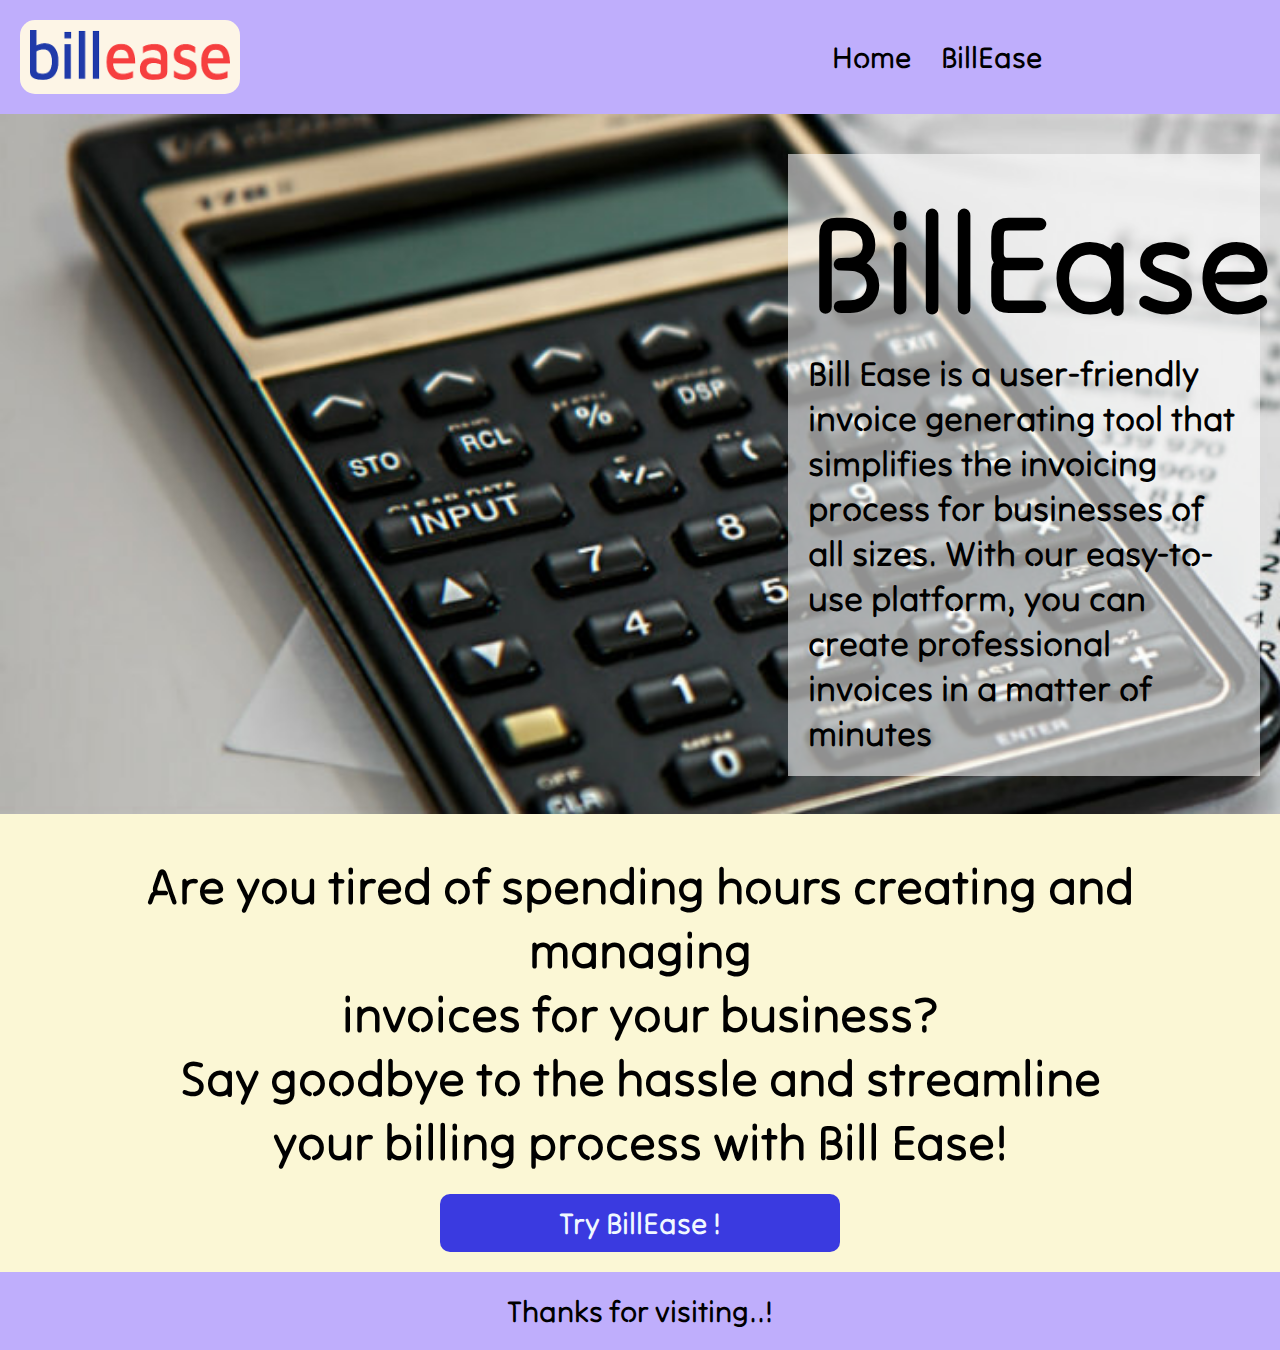
<file: index.html>
<!DOCTYPE html>
<html lang="en">
  <head>
    <meta charset="UTF-8" />
    <meta http-equiv="X-UA-Compatible" content="IE=edge" />
    <meta name="viewport" content="width=device-width, initial-scale=1.0" />
    <link rel="stylesheet" href="styles1.css" />
    <link rel="shortcut icon" type="image/png" href="images1.png" />
    <title>BillEase Landing Page</title>
  </head>
  <body>
    <section class="header">
      <div class="logo">
        <img src="billease.png" height="50" width="200" />
      </div>
      <div>
        <ul class="list">
          <li><a href="#">Home</a></li>
          <li><a href="billease.html">BillEase</a></li>
        </ul>
      </div>
    </section>
    <div class="content">
      <div class="text-content">
        <div class="opaque">
          <h1>BillEase</h1>
      <p class="intro">
        Bill Ease is a user-friendly invoice generating tool that simplifies the
        invoicing process for businesses of all sizes. With our easy-to-use
        platform, you can create professional invoices in a matter of minutes
      </p>
        </div>
    </div>
    </div>
    <div class="tryout">
      <p class="tryout-text">
        Are you tired of spending hours creating and managing<br />
        invoices for your business?<br />Say goodbye to the hassle and
        streamline<br />
        your billing process with Bill Ease!
      </p>
      <div class="btn">
        <button class="try-btn" onclick="redirect()">Try BillEase !</button>
      </div>
    </div>
    <footer>
      <p>Thanks for visiting..!</p>
    </footer>
    <script src="script.js"></script>
  </body>
</html>
</file>
<file: styles1.css>
@import url('https://fonts.googleapis.com/css2?family=Tilt+Neon&display=swap');
@import url("https://fonts.googleapis.com/css2?family=Poppins&display=swap");
*{
    box-sizing: border-box;
    font-family: 'Tilt Neon', cursive;
    margin:0%;
}
.header{
    display: flex;
    padding: 20px; 
    align-items: center;
    background-color: rgb(191, 174, 252);
}
.logo{
    background-color: oldlace;
    padding: 10px;
    border-radius: 15px;
}
.list{
width: 80%;
display:flex;
justify-content: center;
list-style: none;
align-items: center;
margin-left: 400px;
font-size: 30px;
}
.list li{
    padding: 10px;
    margin-left: 10px;
    justify-content: center;
   
}
li a{
    color: black;
    text-decoration: none;
}
.content{
    background-image:url("Calculator.jpeg");
    background-repeat: no-repeat;
    background-size: cover;
    height: 700px;
}
.text-content{
    margin-left: 60%;
    padding: 20px;
    font-size: 70px;
    
}
.opaque{
    margin-top: 20px;
    background-color: #ffffff90;
    padding: 20px;
}
.intro{
    font-size: 35px;
}
.rounded-image{
    border-radius: 20px;
}
.tryout{
    padding: 20px 50px;
    font-size: 50px;
    display: flex;
    justify-content: center;
    flex-direction: column;
    background-color: #fbf7d5;
}
.tryout p{
    text-align: center;
    padding: 20px;
}
.btn{
    display: flex;
    justify-content: center;
}
.try-btn{
    font-size: 30px;
    padding: 10px;
    border-radius: 10px;
    width: 400px;
    background-color: rgb(58, 58, 224);
    color: aliceblue;
    border: none;
    cursor: pointer;
}
footer{
    text-align: center;
    padding: 20px;
    font-size: 30px;
    background-color: rgb(191, 174, 252);
}
</file>
